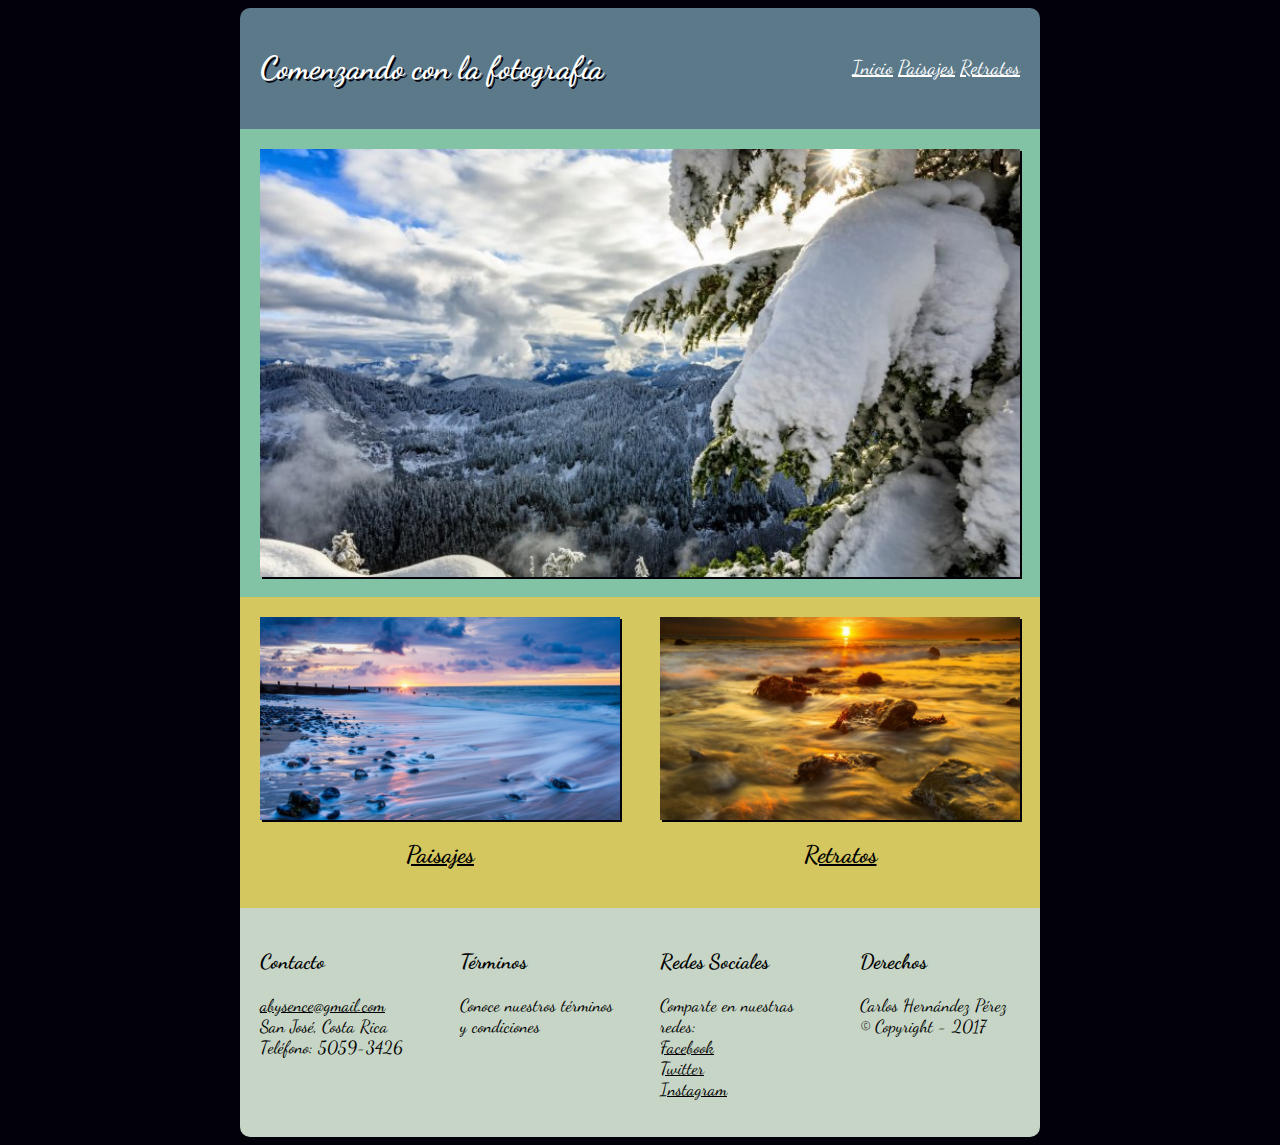
<file: Web de Fotografía/index.html>
<!DOCTYPE html>
<html lang="en">
	<head>
			<meta charset="utf-8">
	        <meta name="viewport" content="width=device-width,user-scalable=no">
			<title>Comenzando con la fotografía</title>
			<link rel="stylesheet" type="text/css" href="css/estilos.css">
			<link rel="stylesheet" type="text/css" href="css/homepage.css">
	        <link href="https://fonts.googleapis.com/css?family=Dancing+Script" rel="stylesheet">
	</head>
	<body>
		<div class="container" role="main">
			<div class="header">
				<h1 class="tituloPrincipal">Comenzando con la fotografía</h1>
					<nav>
						<ul>
							<li><a href="index.html">Inicio</a></li>
							<li><a href="paisaje.html">Paisajes</a></li>
							<li><a href="#">Retratos</a></li>
						</ul>
					</nav>
			</div>
			<div class="imagenCentral">
				<img src="images/paisajeNevado.jpg">
			</div>
			<div class="imagenIzquierda">
				<img src="images/paisajePlaya.jpg" class="paisaje">
							<h2><a href="paisaje.html">Paisajes</a></h2>

			</div>
			<div class="imagenDerecha">
				<img src="images/paisajeAtardecer.jpg" class="retrato">
							<h2><a href="retrato.html">Retratos</a></h2>

			</div>
			<div class="contacto">
							<h3>Contacto</h3>
							<p><a href="mailto:abysence@gmail.com">abysence@gmail.com</a><br>San José, Costa Rica <br>Teléfono: 5059-3426</p>
			</div>

			<div class="terminos">
				<h3>Términos</h3>
						<p>Conoce nuestros términos y condiciones</p>

			</div>
			<div class="redes-sociales">
							<h3>Redes Sociales </h3>
							<p>Comparte en nuestras redes: <br><a href="https://facebook.com">Facebook</a><br><a href="https://twitter.com">Twitter</a><br><a href="https://instagram.com">Instagram</a></p>
			</div>
			<div class="derechos">
				<h3>Derechos</h3>
						<p>Carlos Hernández Pérez <br>© Copyright - 2017</p>

			</div>
		</div>
	</body>
</html>
</file>
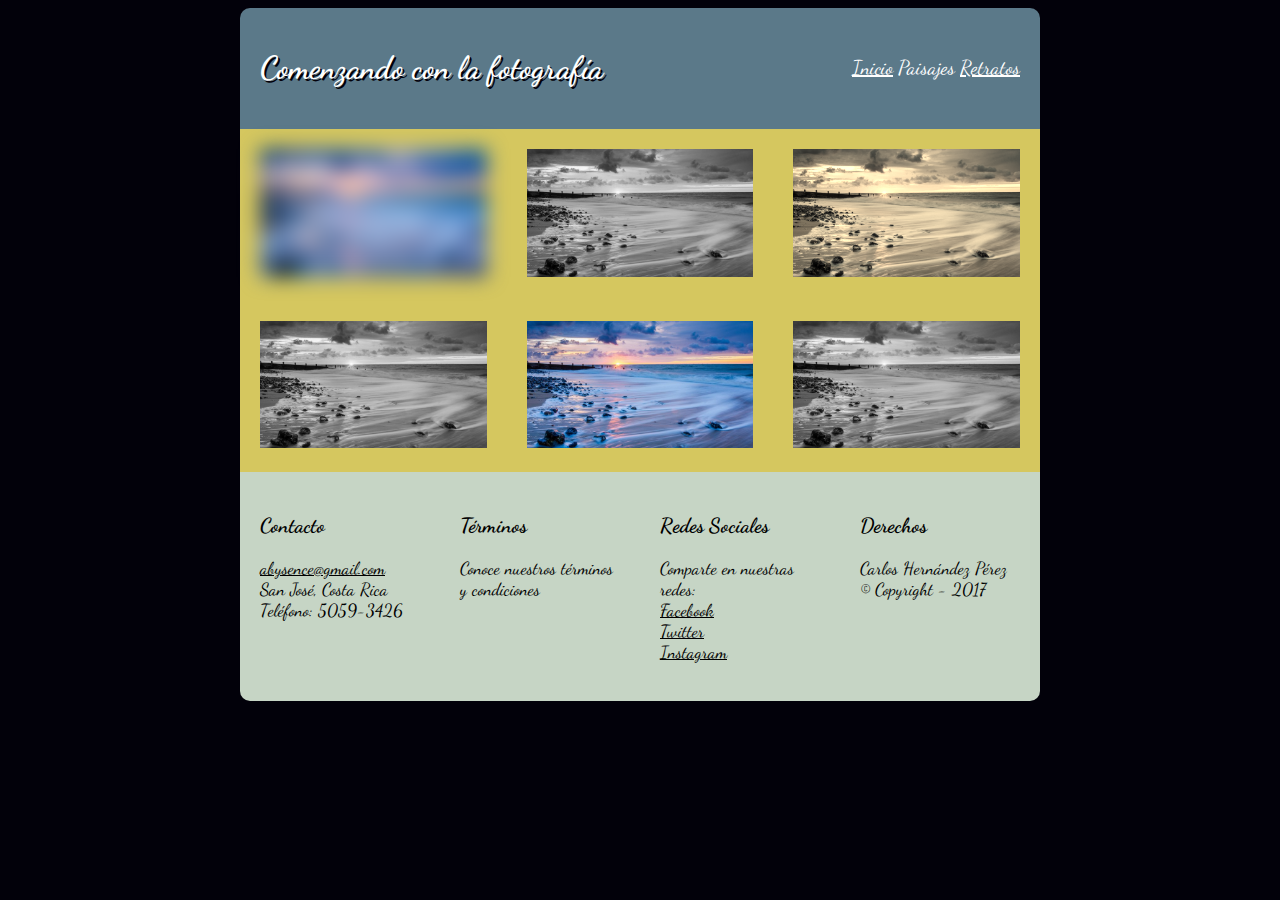
<file: Web de Fotografía/paisaje.html>
<!DOCTYPE html>
<html lang="en">
	<head>
			<meta charset="utf-8">
	        <meta name="viewport" content="width=device-width,user-scalable=no">
			<title>Comenzando con la fotografía - Paisajes</title>
			<link rel="stylesheet" type="text/css" href="css/estilos.css">
			<link rel="stylesheet" type="text/css" href="css/paisajesyretratos.css">
	        <link href="https://fonts.googleapis.com/css?family=Dancing+Script" rel="stylesheet">
	</head>
	<body>
		<div class="container" role="main">
			<div class="header">
				<h1>Comenzando con la fotografía</h1>
					<nav>
						<ul>
							<li><a href="index.html">Inicio</a></li>
							<li><a id="activo" href="paisaje.html">Paisajes</a></li>
							<li><a href="retrato.html">Retratos</a></li>
						</ul>
					</nav>
			</div>
			<div class="imagen" id="Blur">
				<img src="images/paisajePlaya.jpg">
			</div>
			<div class="imagen par">
				<img src="images/paisajePlaya.jpg">
			</div>
			<div class="imagen" id="Sepia">
				<img src="images/paisajePlaya.jpg">
			</div>
			<div class="imagen par">
				<img src="images/paisajePlaya.jpg">
			</div>
			<div class="imagen">
				<img src="images/paisajePlaya.jpg">
			</div>
			<div class="imagen par">
				<img src="images/paisajePlaya.jpg">
			</div>
			<div class="contacto">
							<h3>Contacto</h3>
							<p><a href="mailto:abysence@gmail.com">abysence@gmail.com</a><br>San José, Costa Rica <br>Teléfono: 5059-3426</p>
			</div>

			<div class="terminos">
				<h3>Términos</h3>
						<p>Conoce nuestros términos y condiciones</p>

			</div>
			<div class="redes-sociales">
							<h3>Redes Sociales </h3>
							<p>Comparte en nuestras redes: <br><a href="https://facebook.com">Facebook</a><br><a href="https://twitter.com">Twitter</a><br><a href="https://instagram.com">Instagram</a></p>
			</div>
			<div class="derechos">
				<h3>Derechos</h3>
						<p>Carlos Hernández Pérez <br>© Copyright - 2017</p>

			</div>
		</div>
	</body>
</html>
</file>
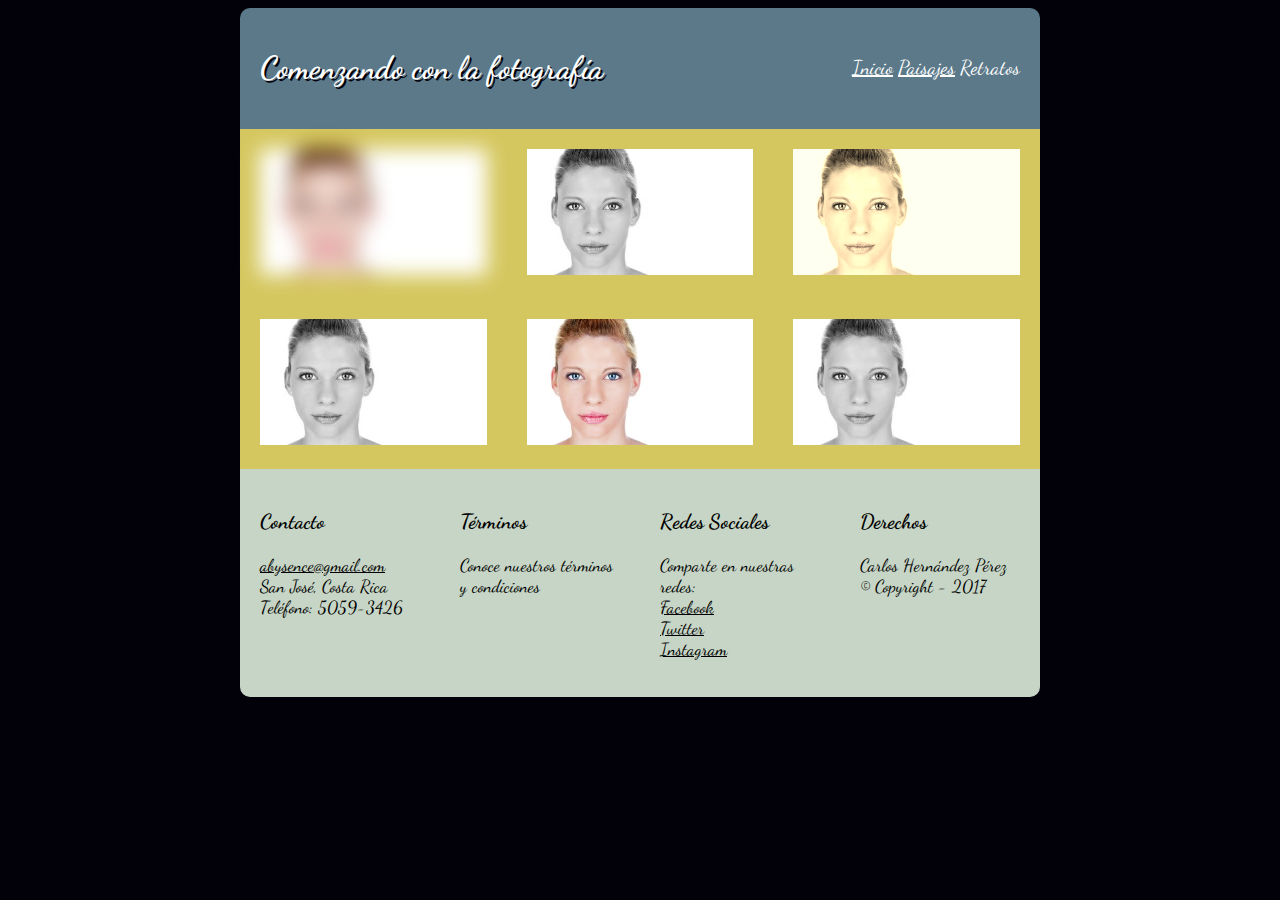
<file: Web de Fotografía/retrato.html>
<!DOCTYPE html>
<html lang="en">
	<head>
			<meta charset="utf-8">
	        <meta name="viewport" content="width=device-width,user-scalable=no">
			<title>Comenzando con la fotografía - Retratos</title>
			<link rel="stylesheet" type="text/css" href="css/estilos.css">
			<link rel="stylesheet" type="text/css" href="css/paisajesyretratos.css">
	        <link href="https://fonts.googleapis.com/css?family=Dancing+Script" rel="stylesheet">
	</head>
	<body>
		<div class="container" role="main">
			<div class="header">
				<h1>Comenzando con la fotografía</h1>
					<nav>
						<ul>
							<li><a href="index.html">Inicio</a></li>
							<li><a href="paisaje.html">Paisajes</a></li>
							<li><a id="activo" href="retrato.html">Retratos</a></li>
						</ul>
					</nav>
			</div>
			<div class="imagen" id="Blur">
				<img src="images/retrato.jpg">
			</div>
			<div class="imagen par">
				<img src="images/retrato.jpg">
			</div>
			<div class="imagen" id="Sepia">
				<img src="images/retrato.jpg">
			</div>
			<div class="imagen par">
				<img src="images/retrato.jpg">
			</div>
			<div class="imagen">
				<img src="images/retrato.jpg">
			</div>
			<div class="imagen par">
				<img src="images/retrato.jpg">
			</div>
			<div class="contacto">
							<h3>Contacto</h3>
							<p><a href="mailto:abysence@gmail.com">abysence@gmail.com</a><br>San José, Costa Rica <br>Teléfono: 5059-3426</p>
			</div>

			<div class="terminos">
				<h3>Términos</h3>
						<p>Conoce nuestros términos y condiciones</p>

			</div>
			<div class="redes-sociales">
							<h3>Redes Sociales </h3>
							<p>Comparte en nuestras redes: <br><a href="https://facebook.com">Facebook</a><br><a href="https://twitter.com">Twitter</a><br><a href="https://instagram.com">Instagram</a></p>
			</div>
			<div class="derechos">
				<h3>Derechos</h3>
						<p>Carlos Hernández Pérez <br>© Copyright - 2017</p>

			</div>
		</div>
	</body>
</html>
</file>
<file: Web de Fotografía/css/estilos.css>
@charset "UTF-8";
body {
  background-color: #02010a;
  font-family: 'Dancing Script', cursive; }

.container {
  margin: 0;
  padding: 0;
  width: 100%; }

.container div {
  -webkit-box-sizing: border-box;
          box-sizing: border-box;
  min-width: 150px;
  padding: 20px; }

.container {
  display: -webkit-box;
  display: -ms-flexbox;
  display: flex;
  -webkit-box-orient: horizontal;
  -webkit-box-direction: normal;
      -ms-flex-flow: row wrap;
          flex-flow: row wrap; }

.header, .imagenCentral, .imagenIzquierda, .imagenDerecha, .contacto, .terminos, .redes-sociales, .derechos {
  width: 100%; }

/*Estilos barra de navegación
*/
.header {
  background-color: #5b7989;
  border-top-right-radius: 10px;
  border-top-left-radius: 10px;
  display: -webkit-box;
  display: -ms-flexbox;
  display: flex;
  color: white;
  -webkit-box-pack: justify;
      -ms-flex-pack: justify;
          justify-content: space-between;
  -webkit-box-align: baseline;
      -ms-flex-align: baseline;
          align-items: baseline;
  -webkit-animation-name: slidein;
          animation-name: slidein;
  -webkit-animation-duration: 1s;
          animation-duration: 1s; }

@-webkit-keyframes slidein {
  0% {
    margin-top: 150%; }
  60% {
    margin-top: -5%; }
  100% {
    margin-top: 0%; } }

@keyframes slidein {
  0% {
    margin-top: 150%; }
  60% {
    margin-top: -5%; }
  100% {
    margin-top: 0%; } }
.header nav {
  font-size: 20px; }

.header h1 {
  text-shadow: 2px 2px #02010a; }

.header ul li {
  display: inline; }

.header ul li a {
  color: white; }

#activo {
  text-decoration: none; }

/*Estilos de Footer
*/
.contacto, .terminos, .redes-sociales, .derechos {
  background-color: #C6d5c5;
  font-size: 1.1em; }

.contacto a, .redes-sociales a {
  color: black; }

.derechos {
  border-bottom-right-radius: 10px; }
</file>
<file: Web de Fotografía/css/homepage.css>
@charset "UTF-8";
/*Estilos de HomePage
*/
.imagenCentral {
  background-color: #82c3a6;
  display: -webkit-box;
  display: -ms-flexbox;
  display: flex;
  -webkit-box-pack: center;
      -ms-flex-pack: center;
          justify-content: center; }

.imagenCentral img, .imagenIzquierda img, .imagenDerecha img {
  -webkit-box-shadow: 2px 2px #02010a;
          box-shadow: 2px 2px #02010a;
  width: 100%; }

.imagenIzquierda {
  color: black;
  background-color: #9BC1BC; }

.imagenIzquierda img {
  -webkit-transition: 1.5s;
  transition: 1.5s; }

.imagenIzquierda img:hover {
  -webkit-transform: rotate(10deg);
          transform: rotate(10deg); }

.imagenDerecha {
  color: black;
  background-color: #36C9C6; }

.imagenDerecha img:hover {
  -webkit-transform: translate(20px, -5px);
          transform: translate(20px, -5px); }

.imagenIzquierda, .imagenDerecha {
  display: -webkit-box;
  display: -ms-flexbox;
  display: flex;
  background-color: #d5c75f;
  -webkit-box-orient: vertical;
  -webkit-box-direction: normal;
      -ms-flex-direction: column;
          flex-direction: column; }

.imagenIzquierda img, .imagenDerecha img {
  -webkit-transition: 2s;
  transition: 2s; }

.imagenIzquierda img:hover, .imagenDerecha img:hover {
  -webkit-box-shadow: 2px 2px #82c3a6;
          box-shadow: 2px 2px #82c3a6; }

.imagenIzquierda h2, .imagenDerecha h2 {
  text-align: center; }

.imagenIzquierda a, .imagenDerecha a {
  color: black; }

/*Versión Móvil
*/
@media (min-width: 320px) {
  div.header {
    -webkit-box-orient: vertical;
    -webkit-box-direction: normal;
        -ms-flex-direction: column;
            flex-direction: column;
    -webkit-box-align: center;
        -ms-flex-align: center;
            align-items: center; }

  .header, .imagenIzquierda, .imagenDerecha {
    width: 100%; } }
/*Versión Desktop*/
@media (min-width: 900px) {
  div.header {
    -webkit-box-orient: horizontal;
    -webkit-box-direction: normal;
        -ms-flex-direction: row;
            flex-direction: row; }

  .header {
    width: 100%; }

  .imagenCentral {
    width: 100%; }

  .imagenIzquierda, .imagenDerecha {
    width: 50%; }

  .contacto, .terminos, .redes-sociales, .derechos {
    width: 25%; }

  .container {
    width: 800px;
    margin-left: auto;
    margin-right: auto; }

  .contacto {
    border-bottom-left-radius: 10px; } }
</file>
<file: Web de Fotografía/css/paisajesyretratos.css>
@charset "UTF-8";
.imagen {
  background-color: #d5c75f; }

.imagen img {
  width: 100%; }

.imagen#Blur img {
  -webkit-filter: blur(10px);
  filter: blur(10px); }

.par img {
  -webkit-filter: grayscale(100%);
  filter: grayscale(100%); }

.imagen#Sepia img {
  -webkit-filter: sepia(90%);
  filter: sepia(90%); }

/*Versión Móvil
*/
@media (min-width: 320px) {
  div.header {
    -webkit-box-orient: vertical;
    -webkit-box-direction: normal;
        -ms-flex-direction: column;
            flex-direction: column;
    -webkit-box-align: center;
        -ms-flex-align: center;
            align-items: center; }

  .header {
    width: 100%; } }
/*Versión Desktop*/
@media (min-width: 900px) {
  .container {
    width: 800px;
    margin-left: auto;
    margin-right: auto; }

  div.header {
    -webkit-box-orient: horizontal;
    -webkit-box-direction: normal;
        -ms-flex-direction: row;
            flex-direction: row; }

  .header {
    width: 100%; }

  .imagen {
    width: 33.33%; }

  .contacto, .terminos, .redes-sociales, .derechos {
    width: 25%; }

  .contacto {
    border-bottom-left-radius: 10px; } }
</file>
